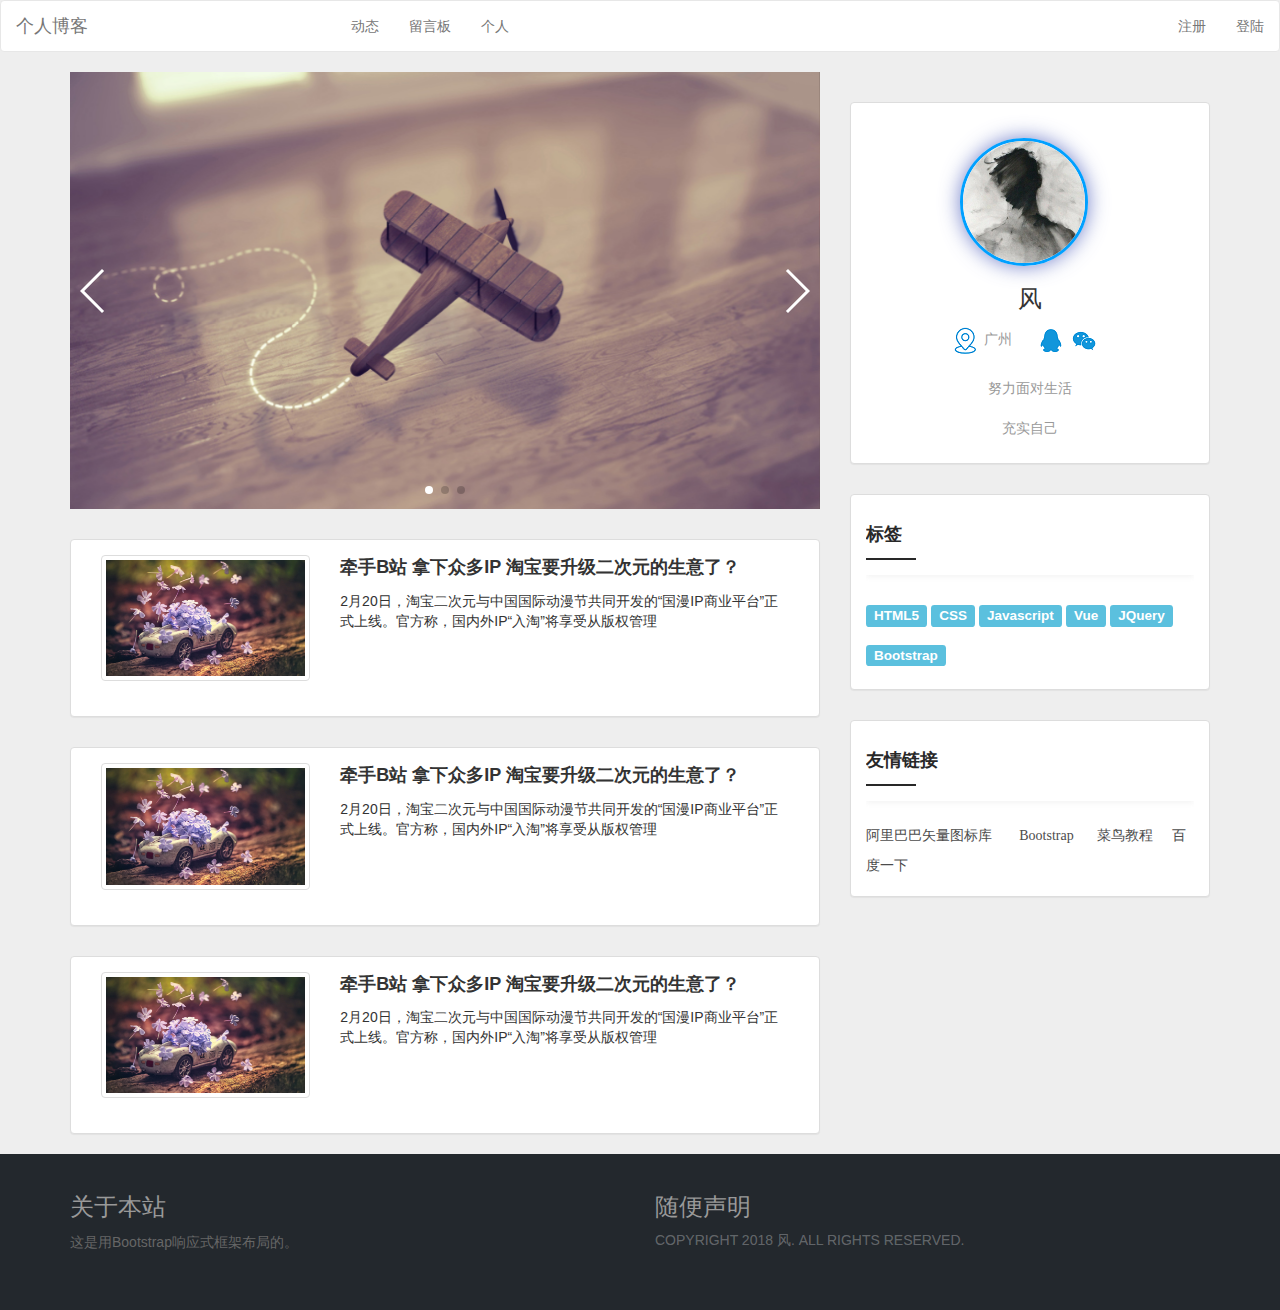
<file: index.html>
<!DOCTYPE html>
<html lang="en">

<head>
  <meta charset="UTF-8">
  <meta name="viewport" content="width=device-width,user-scalable=no,initial-scale=1.0">
  <title>个人网站</title>
  <link rel="stylesheet" href="bootstrap/css/bootstrap.min.css">
  <link rel="stylesheet" href="css1/index.css">
  <link rel="stylesheet" href="css/swiper.min.css">
</head>

<body>
  <nav class="navbar navbar-default dhl">
    <div class="container-fluid">
      <!-- Brand and toggle get grouped for better mobile display -->
      <div class="navbar-header">
        <button type="button" class="navbar-toggle collapsed" data-toggle="collapse"
          data-target="#bs-example-navbar-collapse-1" aria-expanded="false">
          <span class="sr-only">Toggle navigation</span>
          <span class="icon-bar"></span>
          <span class="icon-bar"></span>
          <span class="icon-bar"></span>
        </button>
        <a class="navbar-brand" href="#">个人博客</a>
      </div>

      <!-- Collect the nav links, forms, and other content for toggling -->
      <div class="row">
        <div class="col-md-offset-3">
          <div class="collapse navbar-collapse" id="bs-example-navbar-collapse-1">
            <ul class="nav navbar-nav dh">
              <li><a href="#">动态</a></li>
              <li><a href="message.html">留言板</a></li>
              <li><a href="per.html">个人</a></li>
            </ul>
            <ul class="nav navbar-nav navbar-right">

              <li><a href="reg.html">注册</a></li>
              <li><a href="login.html">登陆</a></li>
            </ul>
          </div>
        </div>
      </div><!-- /.navbar-collapse -->
    </div><!-- /.container-fluid -->

  </nav>
  <div class="container">
    <div class="row">
      <div class="col-md-8 col-sm-12">

        <div class="swiper-container">
          <div class="swiper-wrapper">
            <div class="swiper-slide" style=""><img src="images/toppic02.jpg" alt=""></div>
            <div class="swiper-slide" style=""><img src="images/toppic01.jpg" alt=""></div>
            <div class="swiper-slide" style=""><img src="images/banner02.jpg" alt=""></div>
          </div>
          <!-- Add Pagination -->
          <div class="swiper-pagination swiper-pagination-white"></div>
          <!-- Add Arrows -->
          <div class="swiper-button-next swiper-button-white"></div>
          <div class="swiper-button-prev swiper-button-white"></div>
        </div>
        <div class="panel panel-default">
          <div class="panel-body nr">
            <div class="col-sm-4 ">
              <a href="#" class="thumbnail">
                <img src="images/toppic01.jpg" alt="">
              </a>
            </div>
            <div class="col-sm-8">
              <div class="bt">
                <form action="dt" method="">
                  <p>牵手B站 拿下众多IP 淘宝要升级二次元的生意了？</p>
                  <p></p>
              </div>
              <div class="nr">2月20日，淘宝二次元与中国国际动漫节共同开发的“国漫IP商业平台”正式上线。官方称，国内外IP“入淘”将享受从版权管理</div>

              </form>
            </div>
          </div>
        </div>
        <div class="panel panel-default">
          <div class="panel-body nr">
            <div class="col-sm-4 ">
              <a href="#" class="thumbnail">
                <img src="images/toppic01.jpg" alt="">
              </a>
            </div>
            <div class="col-sm-8">
              <div class="bt">
                <form action="dt" method="">
                  <p>牵手B站 拿下众多IP 淘宝要升级二次元的生意了？</p>
                  <p></p>
              </div>
              <div class="nr">2月20日，淘宝二次元与中国国际动漫节共同开发的“国漫IP商业平台”正式上线。官方称，国内外IP“入淘”将享受从版权管理</div>

              </form>
            </div>
          </div>
        </div>
        <div class="panel panel-default">
          <div class="panel-body nr">
            <div class="col-sm-4 ">
              <a href="#" class="thumbnail">
                <img src="images/toppic01.jpg" alt="">
              </a>
            </div>
            <div class="col-sm-8">
              <div class="bt">
                <form action="dt" method="">
                  <p>牵手B站 拿下众多IP 淘宝要升级二次元的生意了？</p>
                  <p></p>
              </div>
              <div class="nr">2月20日，淘宝二次元与中国国际动漫节共同开发的“国漫IP商业平台”正式上线。官方称，国内外IP“入淘”将享受从版权管理</div>

              </form>
            </div>
          </div>
        </div>
      </div>

      <div class="col-md-4 hidden-sm hidden-xs">
        <div class="panel panel-default">
          <div class="panel-body">
            <div class="txd">
              <img src="images/f.jpg" alt="" id="logo">
            </div>
            <div class="intr">
              <h3>风</h3>
              <img src="images/db.png" alt="" id="db">
              <h5>广州</h5>
              <a href=""><img src="images/QQ.png" alt="" id="db"></a>
              <a href=""><img src="images/vx.png" alt="" id="db"></a>
              <p>努力面对生活</p>
              <p>充实自己</p>
            </div>
          </div>
        </div>

        <div class="panel panel-default">
          <div class="panel-body">
            <div class="sidebar">
              <form method="post" action="bqian">
                <div class="">
                  <h2 class="hometitle">标签</h2>
                </div>

                <h4><span class="label label-info">HTML5</span></h4>
                <h4><span class="label label-info">CSS</span></h4>
                <h4><span class="label label-info">Javascript</span></h4>
                <h4><span class="label label-info">Vue</span></h4>
                <h4><span class="label label-info">JQuery</span></h4>
                <h4><span class="label label-info">Bootstrap</span></h4>

              </form>
            </div>
          </div>
        </div>

        <div class="panel panel-default">
          <div class="panel-body">
            <div class="sidebar">
              <div class="">
                <h2 class="hometitle">友情链接</h2>
              </div>
            </div>
            <div class="link">
              <a href="" target="_blank">阿里巴巴矢量图标库</a>&nbsp;&nbsp;&nbsp;&nbsp;&nbsp;&nbsp;
              <a href="" target="_blank">Bootstrap</a>&nbsp;&nbsp;&nbsp;&nbsp;&nbsp;
              <a href="" target="_blank">菜鸟教程</a>&nbsp;&nbsp;&nbsp;&nbsp;
              <a href="" target="_blank">百度一下</a>
            </div>
          </div>
        </div>
      </div>
    </div>
  </div>

  <!-- 页尾 -->
  <footer>
    <div class="container">
      <div class="row">
        <div class="footer">
          <div class="col-md-6">
            <div class="gy">
              <h3>关于本站</h3>
              <p>这是用Bootstrap响应式框架布局的。</p>
            </div>
          </div>
          <div class="col-md-6 ">
            <div class="wb">
              <h3>随便声明</h3>
              <p>COPYRIGHT 2018 风. ALL RIGHTS RESERVED.</p>
            </div>
          </div>
        </div>
      </div>
    </div>
  </footer>



  <script src="bootstrap/js/1.12.4-jq.js"></script>
  <script src="bootstrap/js/bootstrap.js"></script>
  <script src="bootstrap/js/swiper.min.js"></script>
  <script src="vue/vue.js"></script>
  <script>
    var swiper = new Swiper('.swiper-container', {
      spaceBetween: 30,
      effect: 'fade',
      pagination: {
        el: '.swiper-pagination',
        clickable: true,
      },
      loop: true, // 循环模式选项
      autoplay: {
        delay: 3000,//1秒切换一次
      },
      navigation: {
        nextEl: '.swiper-button-next',
        prevEl: '.swiper-button-prev',
        hideOnClick: true,
        hiddenClass: 'my-button-hidden',
      },

    });
  </script>
</body>

</html>
</file>
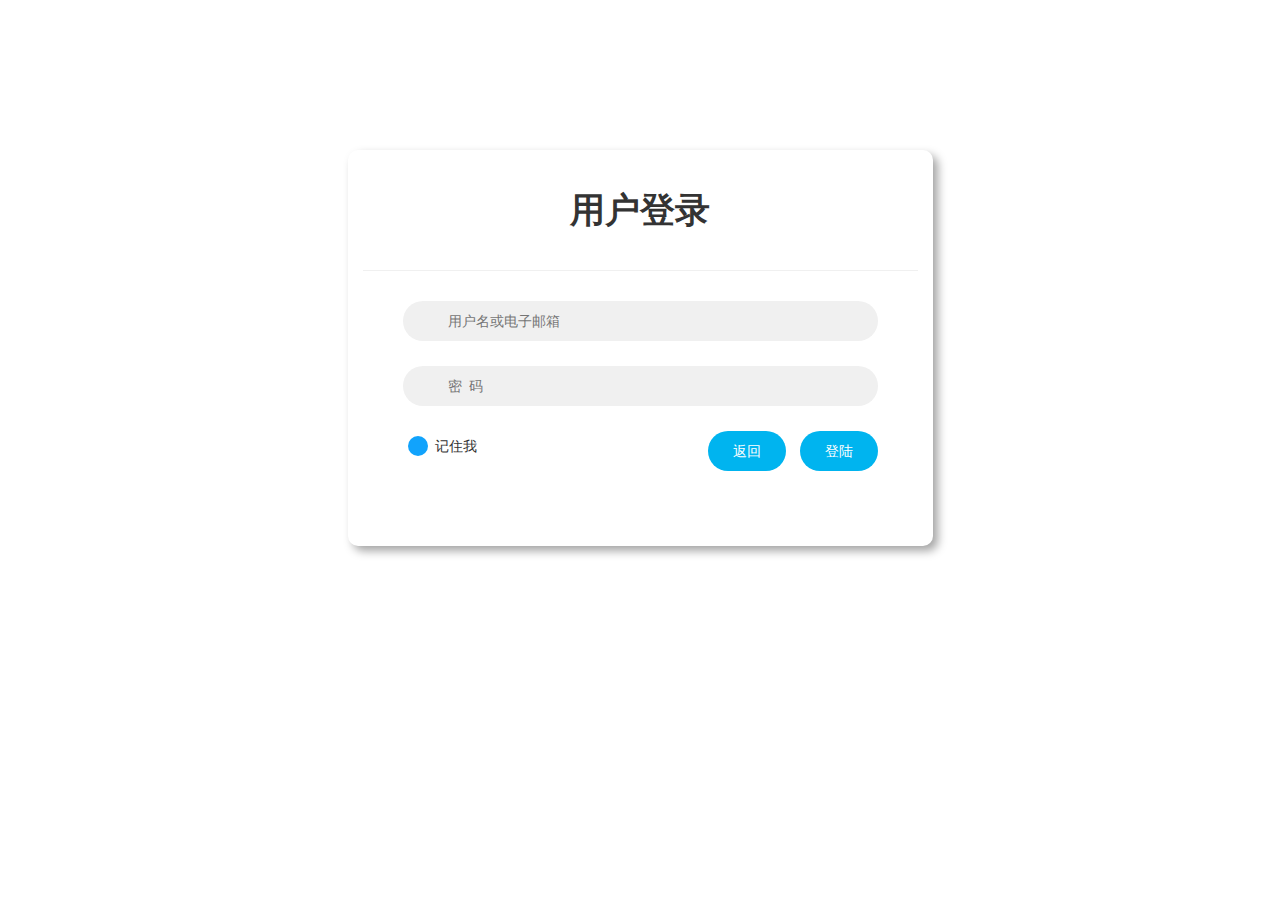
<file: login.html>
<!DOCTYPE html>
<html lang="en">

<head>
    <meta charset="UTF-8">
    <meta name="viewport" content="width=device-width, initial-scale=1.0">
    <meta http-equiv="X-UA-Compatible" content="ie=edge">
    <link rel="stylesheet" href="bootstrap/css/bootstrap.min.css">
    <link rel="stylesheet" href="css1/login.css">
    <title>Document</title>
</head>

<body>
    <div class="container">
        <div class="row">
            <div class="col-md-offset-3 col-md-6 cs">
                <span class="dl">用户登录</span>
                <div class="login">
                    <input type="text" placeholder="用户名或电子邮箱">
                </div>
                <div class="login">
                    <input type="text" placeholder="密  码">
                </div>
                <div class="login">
                    <div class="checkbox">
                        <input type="checkbox" id="checkbox">
                        <label for="checkbox"></label>
                    </div>
                    <span class="text">记住我</span>
                </div>
                <div class="login pull-right">
                    <a href="index.html"><button type="submit" class="btn">返回</button></a>
                    <button type="submit" class="btn">登陆</button>
                </div>
            </div>
        </div>
    </div>
    <script src="bootstrap/js/1.12.4-jq.js"></script>
    <script src="bootstrap/js/bootstrap.js"></script>
</body>

</html>
</file>
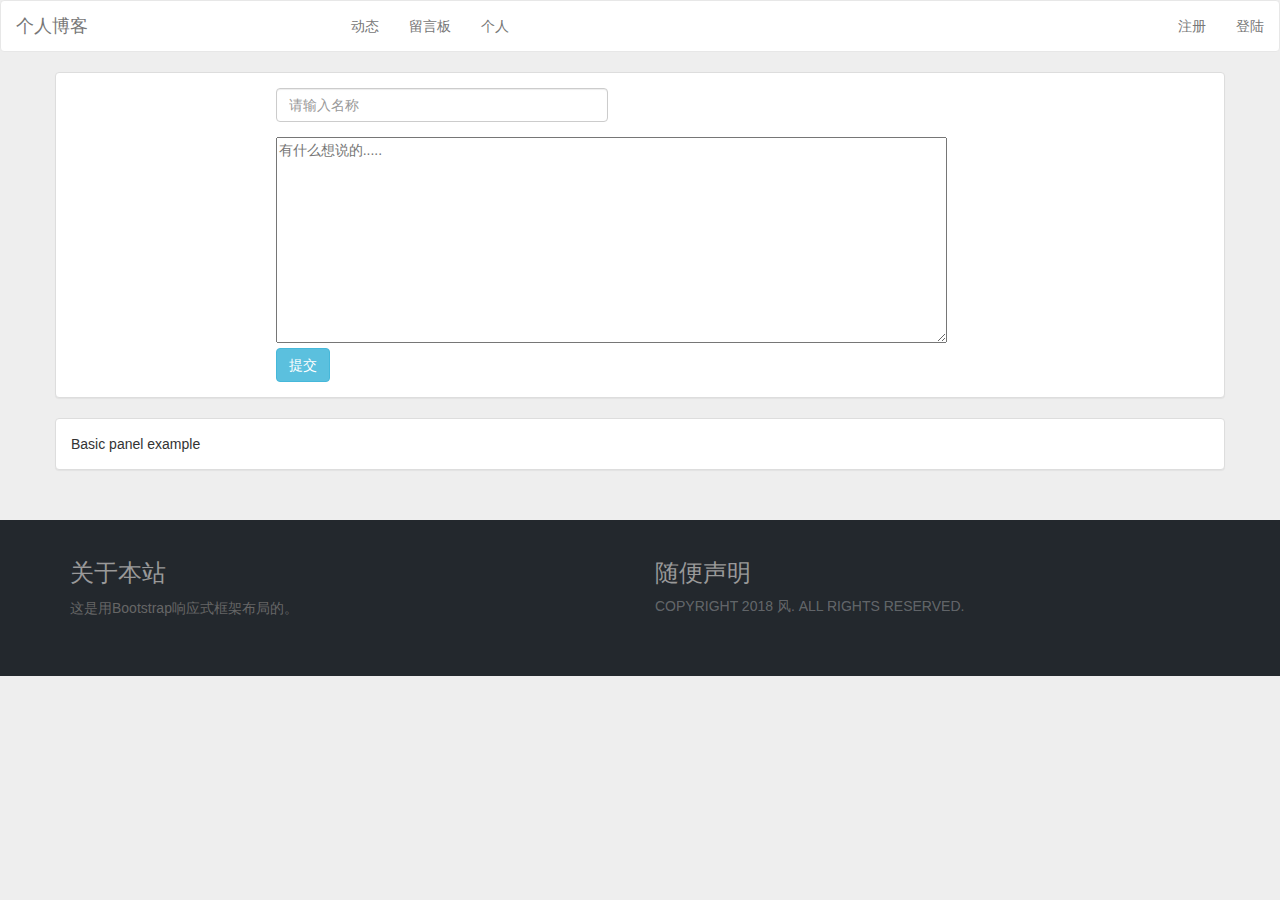
<file: message.html>
<!DOCTYPE html>
<html lang="en">

<head>
    <meta charset="UTF-8">
    <meta name="viewport" content="width=device-width,user-scalable=no,initial-scale=1.0">
    <title>个人网站</title>
    <link rel="stylesheet" href="bootstrap/css/bootstrap.min.css">
    <link rel="stylesheet" href="css1/index.css">
    <link rel="stylesheet" href="css1/per.css">
    <link rel="stylesheet" href="css1/mess.css">
    <link rel="stylesheet" href="css/swiper.min.css">
</head>

<body>
    <nav class="navbar navbar-default dhl">
        <div class="container-fluid">
            <!-- Brand and toggle get grouped for better mobile display -->
            <div class="navbar-header">
                <button type="button" class="navbar-toggle collapsed" data-toggle="collapse"
                    data-target="#bs-example-navbar-collapse-1" aria-expanded="false">
                    <span class="sr-only">Toggle navigation</span>
                    <span class="icon-bar"></span>
                    <span class="icon-bar"></span>
                    <span class="icon-bar"></span>
                </button>
                <a class="navbar-brand" href="#">个人博客</a>
            </div>

            <!-- Collect the nav links, forms, and other content for toggling -->
            <div class="row">
                <div class="col-md-offset-3">
                    <div class="collapse navbar-collapse" id="bs-example-navbar-collapse-1">
                        <ul class="nav navbar-nav dh">
                            <li><a href="index.html">动态</a></li>
                            <li><a href="#">留言板</a></li>
                            <li><a href="per.html">个人</a></li>
                        </ul>
                        <ul class="nav navbar-nav navbar-right">

                            <li><a href="reg.html">注册</a></li>
                            <li><a href="login.html">登陆</a></li>
                        </ul>
                    </div>
                </div>
            </div><!-- /.navbar-collapse -->
        </div><!-- /.container-fluid -->
    </nav>

    <!-- 内容 -->
    <div class="content">
        <div class="container">
            <div class="row">
                <div class="panel panel-default">
                    <div class="panel-body">
                        <div class="col-md-12 col-md-offset-2">
                            <div class="mess">
                                <form action="">
                                    <div class="form-group">
                                        <input type="text" class="form-control" id="name" placeholder="请输入名称">
                                    </div>
                                    <div class="message">
                                        <textarea name="" id="" cols="80" rows="10"
                                            placeholder="有什么想说的....."></textarea>
                                    </div>
                                    <div class="tj">
                                        <button class="btn btn-info ">提交</button>
                                    </div>
                                </form>
                            </div>
                        </div>
                    </div>
                </div>
                <div class="panel panel-default">
                    <div class="panel-body">
                        Basic panel example
                    </div>
                </div>
            </div>
        </div>
    </div>


    <!-- 页尾 -->
    <footer>
        <div class="container">
            <div class="row">
                <div class="footer">
                    <div class="col-md-6">
                        <div class="gy">
                            <h3>关于本站</h3>
                            <p>这是用Bootstrap响应式框架布局的。</p>
                        </div>
                    </div>
                    <div class="col-md-6 ">
                        <div class="wb">
                            <h3>随便声明</h3>
                            <p>COPYRIGHT 2018 风. ALL RIGHTS RESERVED.</p>
                        </div>
                    </div>
                </div>
            </div>
        </div>
    </footer>



    <script src="bootstrap/js/1.12.4-jq.js"></script>
    <script src="bootstrap/js/bootstrap.js"></script>
    <script src="bootstrap/js/swiper.min.js"></script>
    <script src="vue/vue.js"></script>
</body>

</html>
</file>
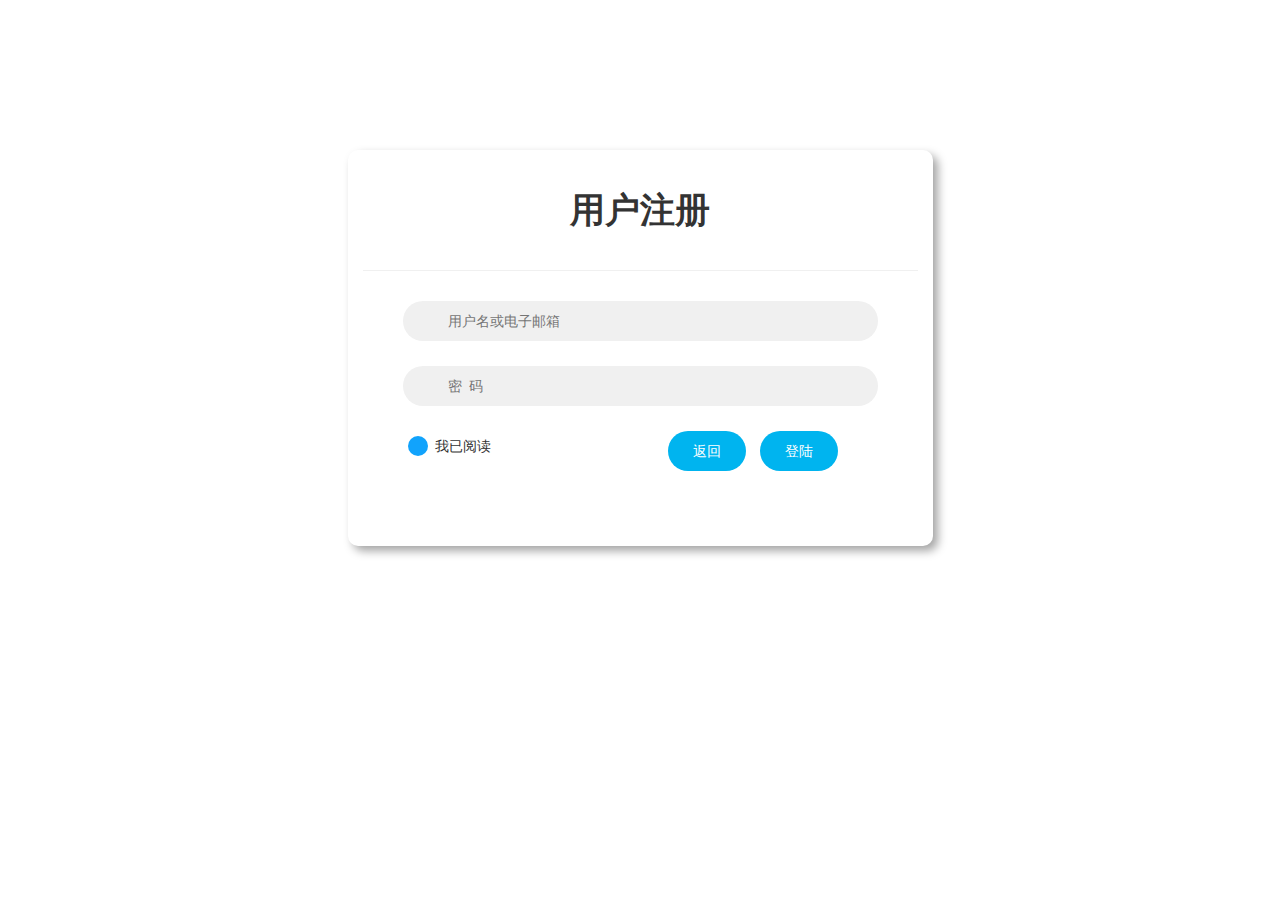
<file: reg.html>
<!DOCTYPE html>
<html lang="en">

<head>
    <meta charset="UTF-8">
    <meta name="viewport" content="width=device-width, initial-scale=1.0">
    <meta http-equiv="X-UA-Compatible" content="ie=edge">
    <link rel="stylesheet" href="bootstrap/css/bootstrap.min.css">
    <link rel="stylesheet" href="css1/login.css">
    <title>Document</title>
</head>

<body>
    <div class="container">
        <div class="row">
            <div class="col-md-offset-3 col-md-6 cs">
                <span class="dl">用户注册</span>
                <div class="login">
                    <input type="text" placeholder="用户名或电子邮箱">
                </div>
                <div class="login">
                    <input type="text" placeholder="密  码">
                </div>
                <div class="login">
                    <div class="checkbox">
                        <input type="checkbox" id="checkbox">
                        <label for="checkbox"></label>
                    </div>
                    <span class="text">我已阅读</span>
                </div>
                <div class="login">
                    <div class="login pull-right">
                        <a href="index.html"><button type="submit" class="btn">返回</button></a> 
                        <button type="submit" class="btn">登陆</button>
                    </div>
                </div>
            </div>
        </div>
    </div>
    <script src="bootstrap/js/1.12.4-jq.js"></script>
    <script src="bootstrap/js/bootstrap.js"></script>
</body>

</html>
</file>
<file: css1/index.css>
body{
	background: #EEE;
}
.dhl{
	background: #fff;
}
/*.nr{
	overflow: hidden;
	text-overflow:ellipsis;
	white-space: nowrap;

}*/
.bt p{
	font-weight: bold;
	font-size: 18px;
}
.panel-body h3{
	margin-top: 0;
	text-align: center;
}
.panel-body h5{
	display: inline-block;
	color: #999;
}
#logo {
    width: 128px;
    background-size: cover;
    border-radius: 200px;
    box-shadow: 0px 0px 20px rgba(63, 81, 181, 0.72);
    border: 3px solid #00a0ff;
    margin: 0 auto;
    margin-top: 20px;
	margin-bottom: 20px;
	transition: all 1.0s;
}
#logo:hover {
    box-shadow: 0 0 10px #fff;
    -webkit-box-shadow: 0 0 19px #fff;
    transform:rotate(360deg);
    -ms-transform:rotate(360deg); 	/* IE 9 */
    -moz-transform:rotate(360deg); 	/* Firefox */
    -webkit-transform:rotate(360deg); /* Safari 和 Chrome */
    -o-transform:rotate(360deg); 	/* Opera */
}
.txd{
	width: 140px;
	margin:0 auto;
}
.intr h5{
	padding-right: 20px;
}
.intr{
	width: 160px;
	margin: 0 auto;
}
.intr p{
	text-align: center;
	margin-top: 20px;
	color: #999;
}
.hometitle { 

	font-size: 18px; 
	color: #282828; 
	font-weight: 600; 
	margin: 0; 
	text-transform: uppercase; 
	padding-bottom: 15px; 
	margin-bottom: 10px; 
	position: relative; 
}
.hometitle:after { 
	content: ""; 
	background-color: #282828; 
	left: 0; 
	width: 50px; 
	height: 2px; 
	bottom: 0; 
	position: absolute; 
	-webkit-transition: 0.5s; 
	-moz-transition: 0.5s; 
	-ms-transition: 0.5s; 
	-o-transition: 0.5s; 
	transition: 0.5s; 
}
.sidebar { 
	overflow: hidden; 
}
.sidebar div {  
	padding: 15px 0 5px 0;
	margin-bottom: 20px; 
	background: #FFF; 
	-webkit-box-shadow: 0 2px 5px 0 rgba(146, 146, 146, .1); 
	-moz-box-shadow: 0 2px 5px 0 rgba(146, 146, 146, .1); 
	box-shadow: 0 2px 5px 0 rgba(146, 146, 146, .1); 
}
.sidebar div:hover ::after { 
	width: 70px; 
}
.span a{
	text-decoration: none;
	color: #fff;
}
.sidebar h4{
	display: inline-block;
}
.link a{
	color: #4c4c4c;
	text-decoration: none;
	transition: color .3s;
	font-family: '宋体';
	line-height: 30px;
}
.link a:hover{
	color: #00a2ff;
}

footer{
	background: #23282d;
}
.footer{
	margin-top: 20px;

}
.wb{
	margin-bottom: 60px;
}
.wb h3{
	color: #999;
}
.wb p{
	color: rgba(255,255,255,.3);
}
.gy h3{
	color: #999;
}
.gy p{
	color: #666;
	line-height: 25px;
}

html, body {
      position: relative;
      height: 100%;
    }
.swiper-container {
    width: 100%;
    height: 100%;
}
.swiper-slide {
    background-position: center;
    background-size: cover;
}
.swiper-slide img{
	max-width: 100%;
}
.panel{
	margin-top: 30px;
}
</file>
<file: css1/login.css>
.cs{
    margin-top: 150px;
    padding-bottom: 50px;
    border-radius: 10px;
    background: #fff;
    box-shadow: 5px 5px 10px #a5a5a5;
}
.dl{
    display: block;
    font-size: 35px;
    font-weight: 700;
    padding: 35px 0;
    border-bottom: 1px solid #f0f0f0;
    text-align: center;
    margin-bottom: 30px;
}
.login{
    padding: 0 40px;
    margin: 0 0 25px 0;
    position: relative;
}
.login input{
    background: #f0f0f0;
    border: none;
    border-radius: 20px;
    padding: 0 20px 0 45px;
    height: 40px;
    width: 100%;
    outline:none;
    color: #555;
}
.login input:focus{
    background: #e0e0e0;
}
.checkbox{
    float: left;
    position: relative;
    margin: 5px 0 0 5px;
    width: 20px;
    height: 20px;
    border-radius: 50%;
    background: #11a3fc;
}
.checkbox input{
    height: 16px;
    left: 21px;
    visibility: hidden;
}
.checkbox label:after{
    content: "";
    width: 10px;
    height: 5px;
    position: absolute;
    top: 6px;
    left: 5px;
    border: 3px solid #fff;
    border-top: none;
    border-right: none;
    background: transparent;
    opacity: 0;
    -webkit-transform: rotate(-45deg);
    transform: rotate(-45deg);
}
.checkbox input[type=checkbox]:checked + label:after{
    opacity: 1;
}
.btn{
    color: #fff;
    background: #00b4ef;
    border-radius: 30px;
    padding: 10px 25px;
    border: none;
    outline:none;
    margin-left: 10px;
}
.login .text{
    float: left;
    margin-left: 7px;
    padding-top: 5px;
}
</file>
<file: css1/per.css>
a{
    color: black;
    
}
.content{
    margin-bottom: 30px;
}
.gr{
    background: url(../images/bj.jpg);
    padding-bottom: 30px;
}
.gr1{
    margin-bottom: 15px;
}
.panel-footer{
   padding: 0;
   background: #fff;
}
#pan li{
    width: 25%;
}
.pan {
    float: none;
    text-align:center;
}
ul.nav.pan  li {
    float:none;
    display: inline-block;
    margin: 0em;
}
.pan li a:hover{
    background: #fff;
    color: black;
}
.in{
    margin-top: 0;
}
.inn{
    padding: 10px 0;
}
.inn ul{
    width: 100%;
}
.inn a{
    text-decoration: none;
}
strong{
    display: block;
    font-size: 16px;
    font-weight: 400;
}
span{
    font-size: 12px;
    color: #808080;
}
</file>
<file: css1/mess.css>
.mess input{
    width: 30%;
}
.panel{
    margin-top: 0;
}
</file>
